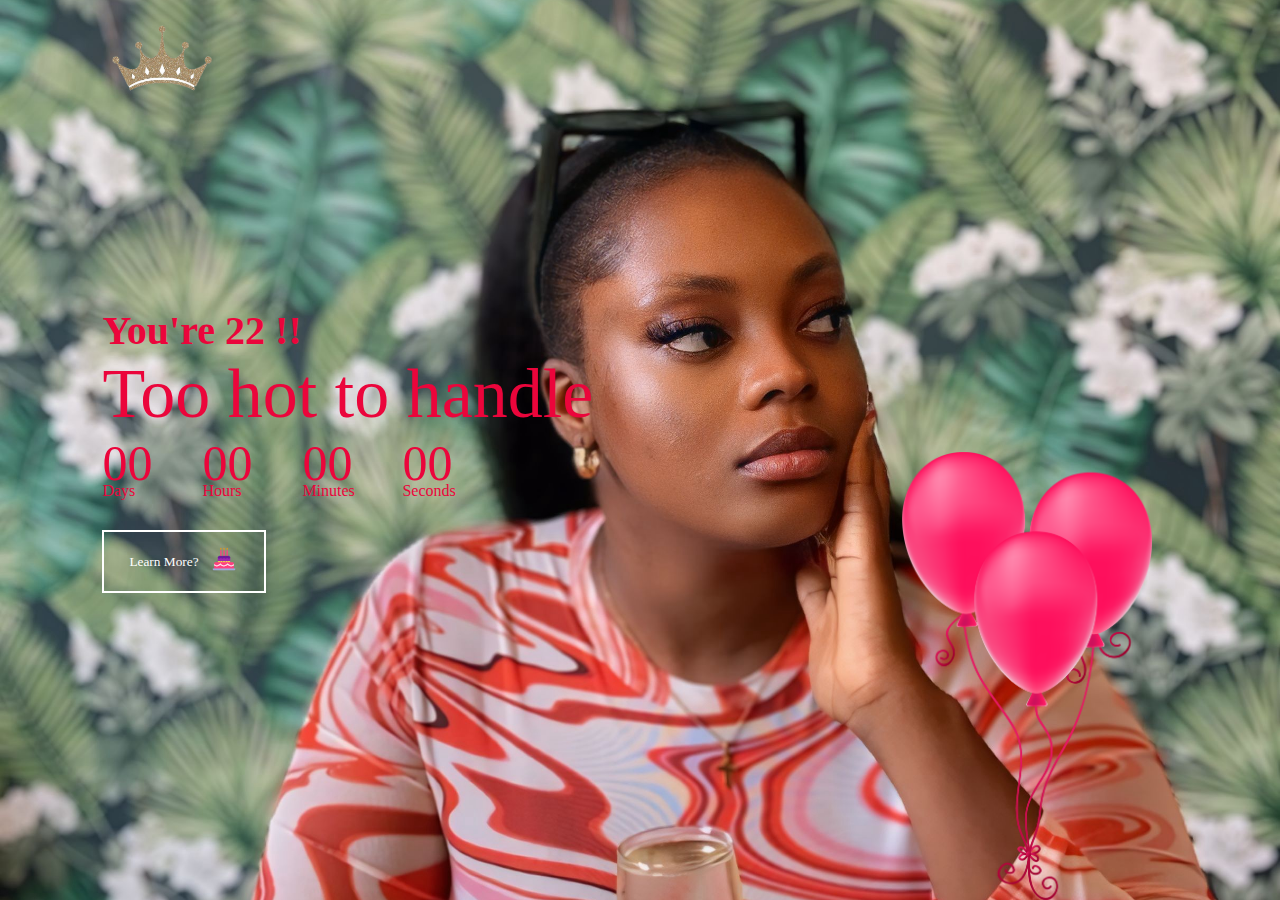
<file: index.html>
<!DOCTYPE html>
<html lang="en">
<head>
  <meta charset="UTF-8">
  <meta name="viewport" content="width=device-width, initial-scale=1.0">
  <title>Countdown Page</title>
  <link rel="stylesheet" href="style.css">
</head>
<body>
  <div class="container">
    <img src="crown.png" class="logo">
    <div class="content">
      <h3>You're 22 !!</h3>
      <h1>Too hot to handle</h1>
      <div class="launch-time">
        <div>
          <p id="days">00</p>
          <span>Days</span>
        </div>
        <div>
          <p id="hours">00</p>
          <span>Hours</span>
        </div>
        <div>
          <p id="minutes">00</p>
          <span>Minutes</span>
        </div>
        <div>
          <p id="seconds">00</p>
          <span>Seconds</span>
        </div>
      </div>
      <button id="learn-more-btn">Learn More? <img src="birthday-cake.png" alt="Birthday Cake"></button>
    </div>
    <img src="ballon.png" class="ballon">
  </div>
</body>
<script src="script.js"></script>
</html>
</file>
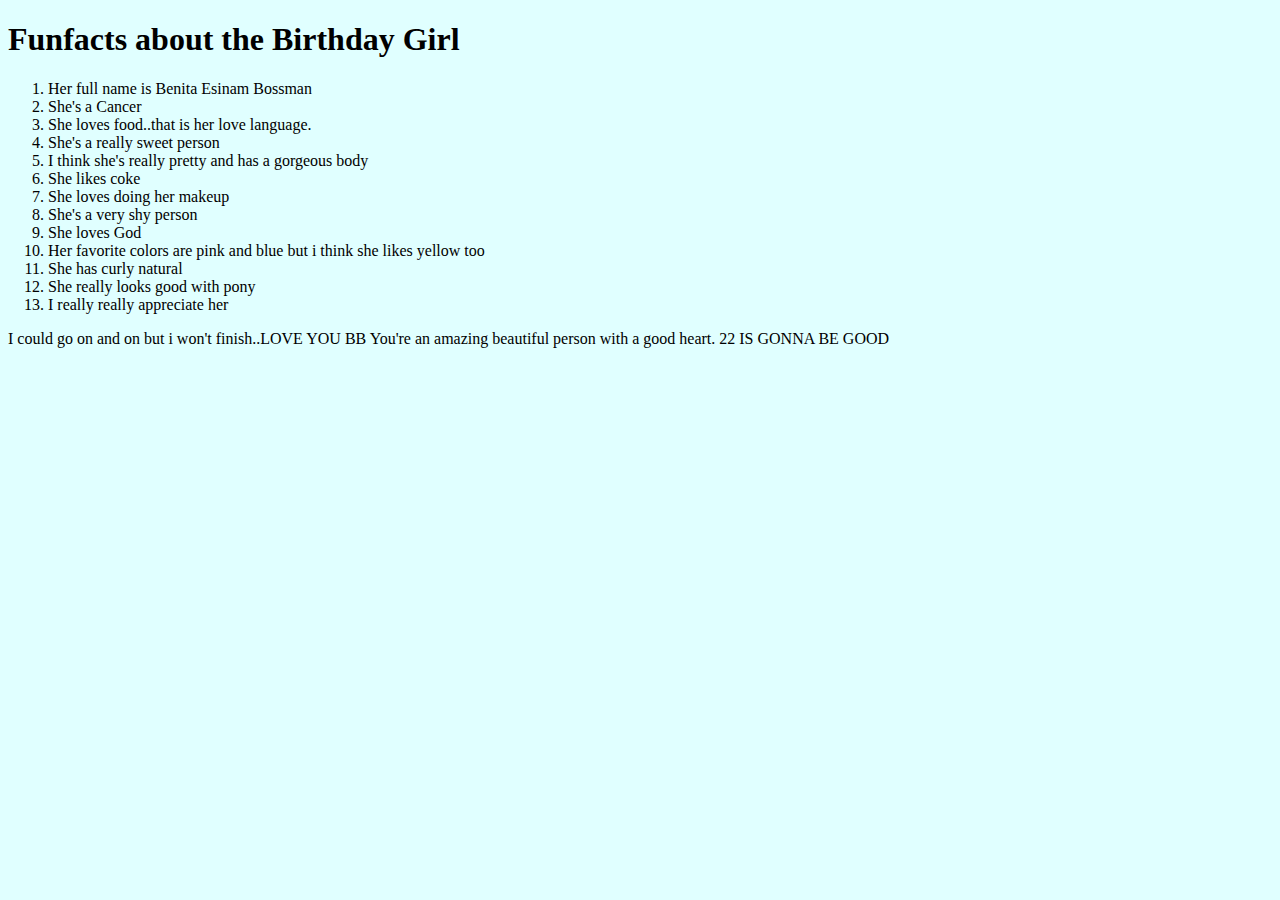
<file: funfacts.html>
<!DOCTYPE html>
<html lang="en">
<head>
  <meta charset="UTF-8">
  <meta name="viewport" content="width=device-width, initial-scale=1.0">
  <title>Funfacts</title>
  <style>
    body{
      background-color: lightcyan;
    }
  </style>
</head>
<body>
  <h1>Funfacts about the Birthday Girl</h1>
  <p>
    <ol>
    <li>Her full name is Benita Esinam Bossman</li>
    <li>She's a Cancer</li>
    <li>She loves food..that is her love language.</li>
    <li>She's a really sweet person</li>
    <li>I think she's really pretty and has a gorgeous body</li>
    <li>She likes coke </li>
    <li> She loves doing her makeup</li>
    <li>She's a very shy person</li>
    <li>She loves God</li>
    <li>Her favorite colors are pink and blue but i think she likes yellow too</li>
    <li>She has curly natural</li>
    <li>She really looks good with pony</li>
    <li>I really really appreciate her</li>
  </ol>
  </p>
  <p>I could go on and on but i won't finish..LOVE YOU BB You're an amazing beautiful person with a good heart. 22 IS GONNA BE GOOD</p>
  
</body>
</html>
</file>
<file: style.css>
*{
  margin: 0;
  padding: 0;
  box-sizing: border-box;
  font-family: 'Times New Roman', Times, serif;
}
.container{
  width: 100%;
  height: 100vh;
  background-image: url(IMG_3519.JPG);
  background-position: center;
  background-size: cover;
  padding: 0 8%;
}

.logo{
  width: 120px;
  padding: 20px 0;
  cursor: pointer;
}
.content{
  top: 50%;
  position: absolute;
  transform: translateY(-50%);
  color: #eb053b;
}
.content h3{
  font-size: 40px;
}
.content h1{
  font-size: 70px;
  font-weight: 500;
}
.content h1 span{
  color:   #ff0080;
}
.content button{
  background: transparent;
  border: 2px solid #fff;
  outline: none;
  padding: 12px 25px;
  color: #fff;
  display: flex;
  align-items: center;
  margin-top: 30px;
  cursor: pointer;
}
.content button img{
  width: 30px;
  margin-left: 10px;
  margin-bottom: 5px;
  
}
.launch-time{
  display: flex;
}
.launch-time div{
  flex-basis: 100px;
}
.launch-time div p{
  font-size: 50px;
  margin-bottom: -10px;
}
.ballon{
  width: 250px;
  position: absolute;
  right: 10%;
  bottom: 0;
  animation: ballon 7s linear infinite;
}
@keyframes ballon{
  0%{
    bottom: 0;
    opacity: 0;
  }
  100%{
    bottom: 105%;
    opacity: 2;
  }
}
</file>
